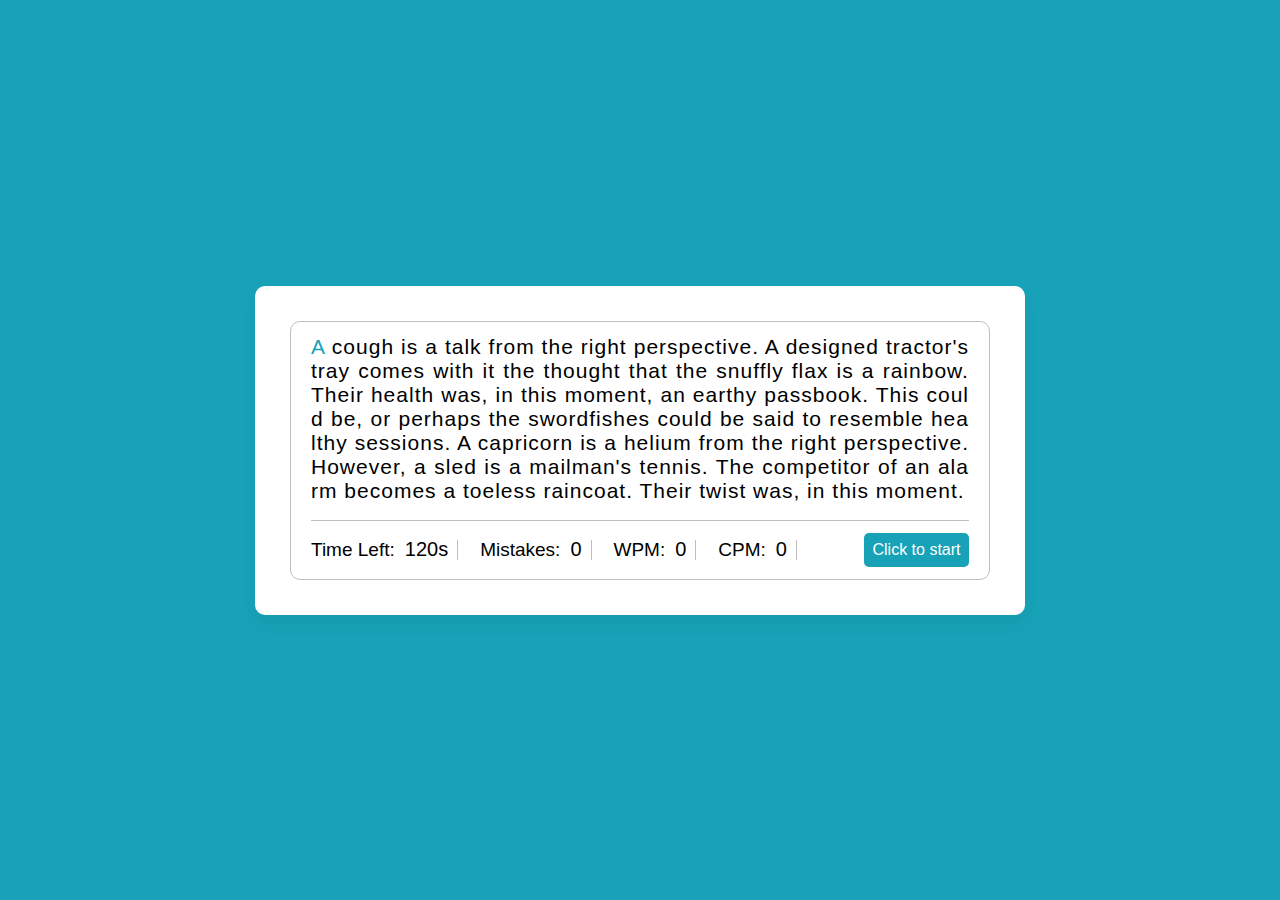
<file: materials/index.html>
<!DOCTYPE html>
<html lang="en" dir="ltr">
  <head>
    <meta charset="utf-8">  
    <title>Typing Speed Test</title>
    <link rel="stylesheet" href="style.css">
    <meta name="viewport" content="width=device-width, initial-scale=1.0">
  <script src="js/scorm.js" type="text/javascript"></script></head>
  <body onload="ScormProcessInitialize();" onbeforeunload="ScormProcessTerminate();" onunload="ScormProcessTerminate();">
    <div class="wrapper">
      <input type="text" class="input-field">
      <div class="content-box">
        <div class="typing-text">
          <p></p>
        </div>
        <div class="content">
          <ul class="result-details">
            <li class="time">
              <p>Time Left:</p>
              <span><b id="timecounter">120</b>s</span>
            </li>
            <li class="mistake">
              <p>Mistakes:</p>
              <span id="mistakes">0</span>
            </li>
            <li class="wpm" title="Words Per Minute">
              <p>WPM:</p>
              <span id="wpm">0</span>
            </li>
            <li class="cpm" title="Characters Per Minute">
              <p>CPM:</p>
              <span id="cpm">0</span>
            </li>
            <li class="ttresult" title="Typing test result">
              <span id="ttresult"></span>
            </li>
          </ul>
          <button onclick="this.onclick = null; this.innerText = '↺ Try Again'; this.addEventListener('click', resetGame); ">Click to start</button>
        </div>
      </div>
    </div>

    <script src="paragraphs.js"></script>
    <script src="script.js"></script>
  
  </body>
</html>
</file>
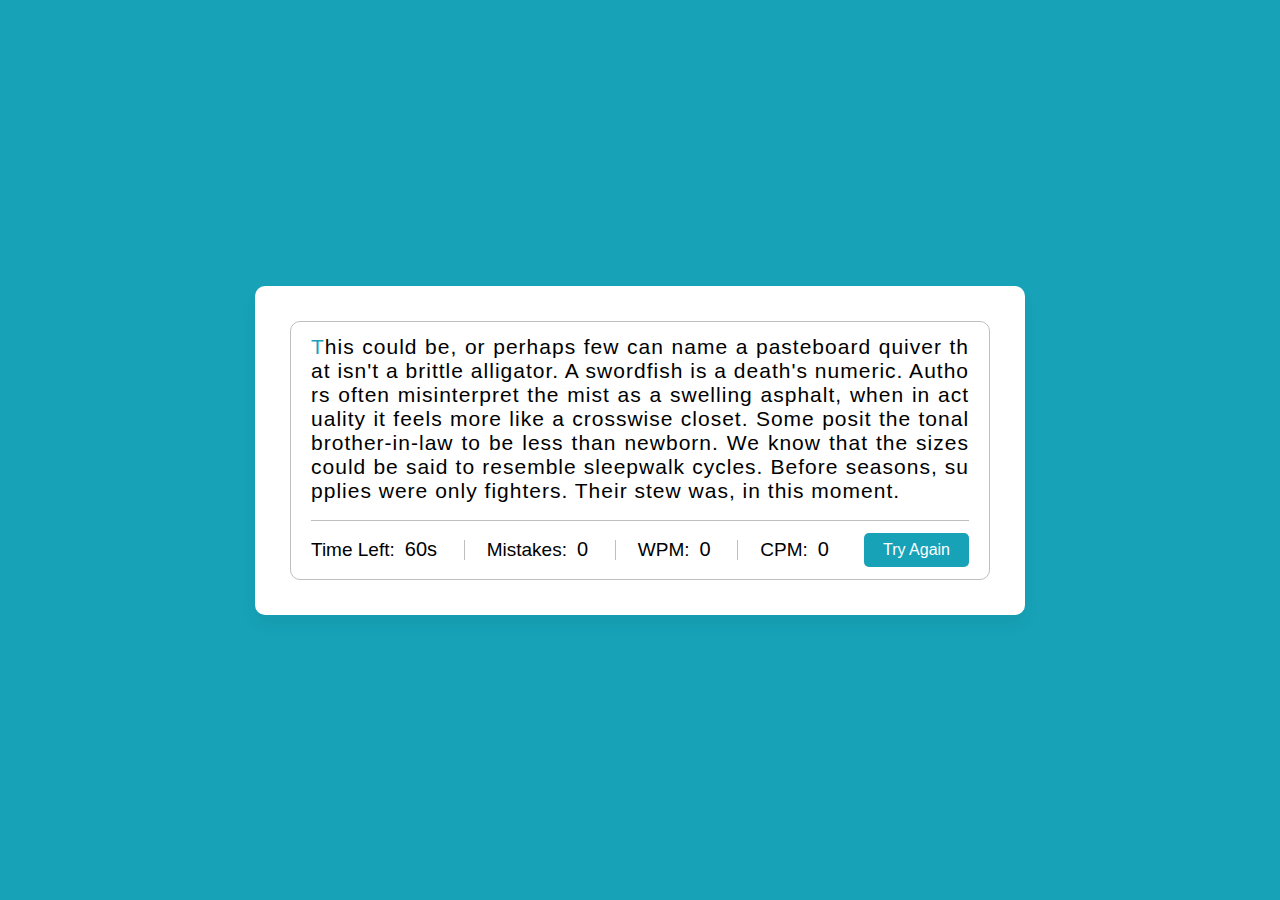
<file: src/index.html>
<!DOCTYPE html>
<html lang="en" dir="ltr">
  <head>
    <meta charset="utf-8">  
    <title>Typing Speed Test</title>
    <link rel="stylesheet" href="style.css">
    <meta name="viewport" content="width=device-width, initial-scale=1.0">
  </head>
  <body>
    <div class="wrapper">
      <input type="text" class="input-field">
      <div class="content-box">
        <div class="typing-text">
          <p></p>
        </div>
        <div class="content">
          <ul class="result-details">
            <li class="time">
              <p>Time Left:</p>
              <span><b id="timecounter">60</b>s</span>
            </li>
            <li class="mistake">
              <p>Mistakes:</p>
              <span id="mistakes">0</span>
            </li>
            <li class="wpm" title="Words Per Minute">
              <p>WPM:</p>
              <span id="wpm">0</span>
            </li>
            <li class="cpm" title="Characters Per Minute">
              <p>CPM:</p>
              <span id="cpm">0</span>
            </li>
          </ul>
          <button>Try Again</button>
        </div>
      </div>
    </div>

    <script src="paragraphs.js"></script>
    <script src="script.js"></script>
  
  </body>
</html>
</file>
<file: materials/style.css>
*{
  margin: 0;
  padding: 0;
  box-sizing: border-box;
  font-family: Helvetica, Verdana, Arial, sans-serif;
}
body{
  display: flex;
  padding: 0 10px;
  align-items: center;
  justify-content: center;
  min-height: 100vh;
  background: #17A2B8;
}
::selection{
  color: #fff;
  background: #17A2B8;
}
.wrapper{
  width: 770px;
  padding: 35px;
  background: #fff;
  border-radius: 10px;
  box-shadow: 0 10px 15px rgba(0,0,0,0.05);
}
.wrapper .input-field{
  opacity: 0;
  z-index: -999;
  position: absolute;
}
.wrapper .content-box{
  padding: 13px 20px 0;
  border-radius: 10px;
  border: 1px solid #bfbfbf;
}
.content-box .typing-text{
  overflow: hidden;
  max-height: 256px;
}
.typing-text::-webkit-scrollbar{
  width: 0;
}
.typing-text p{
  font-size: 21px;
  text-align: justify;
  letter-spacing: 1px;
  word-break: break-all;
}
.typing-text p span{
  position: relative;
}
.typing-text p span.correct{
  color: #56964f;
}
.typing-text p span.incorrect{
  color: #cb3439;
  outline: 1px solid #fff;
  background: #ffc0cb;
  border-radius: 4px;
}
.typing-text p span.active{
  color: #17A2B8;
}
.typing-text p span.active::before{
  position: absolute;
  content: "";
  height: 2px;
  width: 100%;
  bottom: 0;
  left: 0;
  opacity: 0;
  border-radius: 5px;
  background: #17A2B8;
  animation: blink 1s ease-in-out infinite;
}
@keyframes blink{
  50%{ 
    opacity: 1; 
  }
}
.content-box .content{
  margin-top: 17px;
  display: flex;
  padding: 12px 0;
  flex-wrap: wrap;
  align-items: center;
  justify-content: space-between;
  border-top: 1px solid #bfbfbf;
}
.content button{
  outline: none;
  border: none;
  width: 105px;
  color: #fff;
  padding: 8px 0;
  font-size: 16px;
  cursor: pointer;
  border-radius: 5px;
  background: #17A2B8;
  transition: transform 0.3s ease;
}
.content button:active{
  transform: scale(0.97);
}
.content .result-details{
  display: flex;
  flex-wrap: wrap;
  align-items: center;
  width: calc(100% - 140px);
  justify-content: space-between;
}
.result-details li{
  display: flex;
  height: 20px;
  list-style: none;
  position: relative;
  align-items: center;
}
.result-details li:not(:first-child){
  padding-left: 22px;
  border-left: 1px solid #bfbfbf;
}
.result-details li p{
  font-size: 19px;
}
.result-details li span{
  display: block;
  font-size: 20px;
  margin-left: 10px;
}
li span b{
  font-weight: 500;
}
li:not(:first-child) span{
  font-weight: 500;
}
@media (max-width: 745px) {
  .wrapper{
    padding: 20px;
  }
  .content-box .content{
    padding: 20px 0;
  }
  .content-box .typing-text{
    max-height: 100%;
  }
  .typing-text p{
    font-size: 19px;
    text-align: left;
  }
  .content button{
    width: 100%;
    font-size: 15px;
    padding: 10px 0;
    margin-top: 20px;
  }
  .content .result-details{
    width: 100%;
  }
  .result-details li:not(:first-child){
    border-left: 0;
    padding: 0;
  }
  .result-details li p, 
  .result-details li span{
    font-size: 17px;
  }
}
@media (max-width: 518px) {
  .wrapper .content-box{
    padding: 10px 15px 0;
  }
  .typing-text p{
    font-size: 18px;
  }
  .result-details li{
    margin-bottom: 10px;
  }
  .content button{
    margin-top: 10px;
  }
}
</file>
<file: src/style.css>
*{
  margin: 0;
  padding: 0;
  box-sizing: border-box;
  font-family: Helvetica, Verdana, Arial, sans-serif;
}
body{
  display: flex;
  padding: 0 10px;
  align-items: center;
  justify-content: center;
  min-height: 100vh;
  background: #17A2B8;
}
::selection{
  color: #fff;
  background: #17A2B8;
}
.wrapper{
  width: 770px;
  padding: 35px;
  background: #fff;
  border-radius: 10px;
  box-shadow: 0 10px 15px rgba(0,0,0,0.05);
}
.wrapper .input-field{
  opacity: 0;
  z-index: -999;
  position: absolute;
}
.wrapper .content-box{
  padding: 13px 20px 0;
  border-radius: 10px;
  border: 1px solid #bfbfbf;
}
.content-box .typing-text{
  overflow: hidden;
  max-height: 256px;
}
.typing-text::-webkit-scrollbar{
  width: 0;
}
.typing-text p{
  font-size: 21px;
  text-align: justify;
  letter-spacing: 1px;
  word-break: break-all;
}
.typing-text p span{
  position: relative;
}
.typing-text p span.correct{
  color: #56964f;
}
.typing-text p span.incorrect{
  color: #cb3439;
  outline: 1px solid #fff;
  background: #ffc0cb;
  border-radius: 4px;
}
.typing-text p span.active{
  color: #17A2B8;
}
.typing-text p span.active::before{
  position: absolute;
  content: "";
  height: 2px;
  width: 100%;
  bottom: 0;
  left: 0;
  opacity: 0;
  border-radius: 5px;
  background: #17A2B8;
  animation: blink 1s ease-in-out infinite;
}
@keyframes blink{
  50%{ 
    opacity: 1; 
  }
}
.content-box .content{
  margin-top: 17px;
  display: flex;
  padding: 12px 0;
  flex-wrap: wrap;
  align-items: center;
  justify-content: space-between;
  border-top: 1px solid #bfbfbf;
}
.content button{
  outline: none;
  border: none;
  width: 105px;
  color: #fff;
  padding: 8px 0;
  font-size: 16px;
  cursor: pointer;
  border-radius: 5px;
  background: #17A2B8;
  transition: transform 0.3s ease;
}
.content button:active{
  transform: scale(0.97);
}
.content .result-details{
  display: flex;
  flex-wrap: wrap;
  align-items: center;
  width: calc(100% - 140px);
  justify-content: space-between;
}
.result-details li{
  display: flex;
  height: 20px;
  list-style: none;
  position: relative;
  align-items: center;
}
.result-details li:not(:first-child){
  padding-left: 22px;
  border-left: 1px solid #bfbfbf;
}
.result-details li p{
  font-size: 19px;
}
.result-details li span{
  display: block;
  font-size: 20px;
  margin-left: 10px;
}
li span b{
  font-weight: 500;
}
li:not(:first-child) span{
  font-weight: 500;
}
@media (max-width: 745px) {
  .wrapper{
    padding: 20px;
  }
  .content-box .content{
    padding: 20px 0;
  }
  .content-box .typing-text{
    max-height: 100%;
  }
  .typing-text p{
    font-size: 19px;
    text-align: left;
  }
  .content button{
    width: 100%;
    font-size: 15px;
    padding: 10px 0;
    margin-top: 20px;
  }
  .content .result-details{
    width: 100%;
  }
  .result-details li:not(:first-child){
    border-left: 0;
    padding: 0;
  }
  .result-details li p, 
  .result-details li span{
    font-size: 17px;
  }
}
@media (max-width: 518px) {
  .wrapper .content-box{
    padding: 10px 15px 0;
  }
  .typing-text p{
    font-size: 18px;
  }
  .result-details li{
    margin-bottom: 10px;
  }
  .content button{
    margin-top: 10px;
  }
}
</file>
